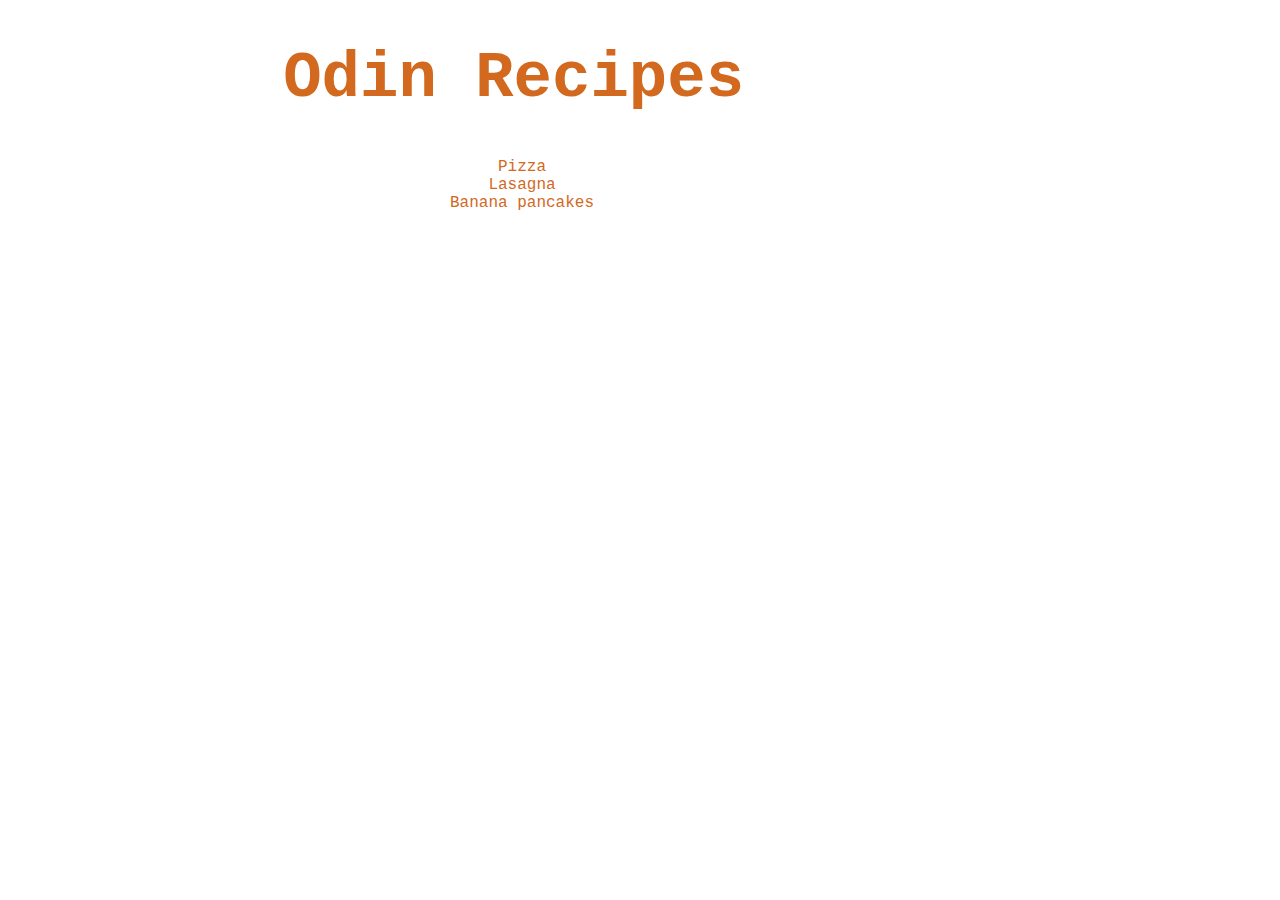
<file: index.html>
<!DOCTYPE html>
<html>
    <head>
        <meta charset="utf-8">
        <title>Odin Recipes</title>
        <link rel="stylesheet" href="style.css">
    </head>
    <body>
        <h1>Odin Recipes</h1>
        <ul class="recipes-list">
        <li><a href="./recipes/pizza.html">Pizza</a></li>
        <li><a href="./recipes/lasagna.html">Lasagna</a></li>
        <li><a href="./recipes/bananapancake.html">Banana pancakes</a></li>
        </ul>
    </body>
</html>
</file>
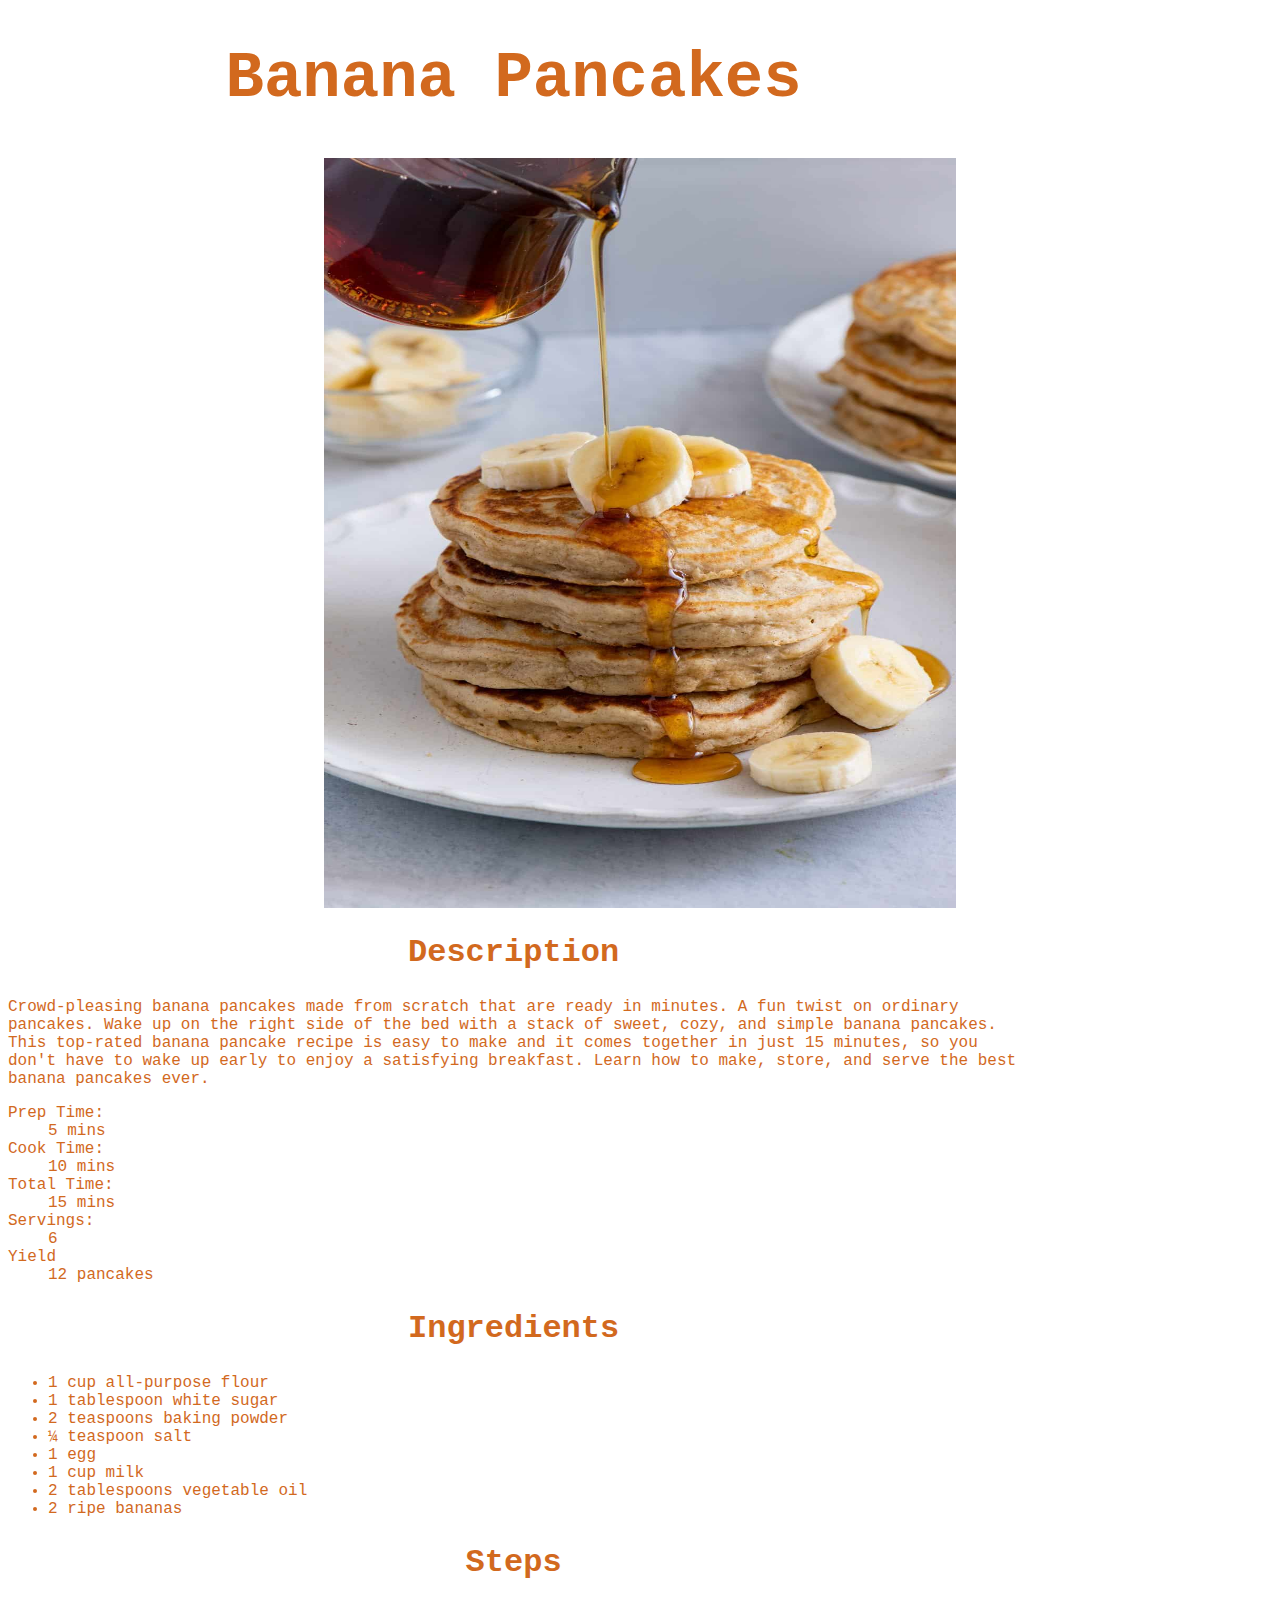
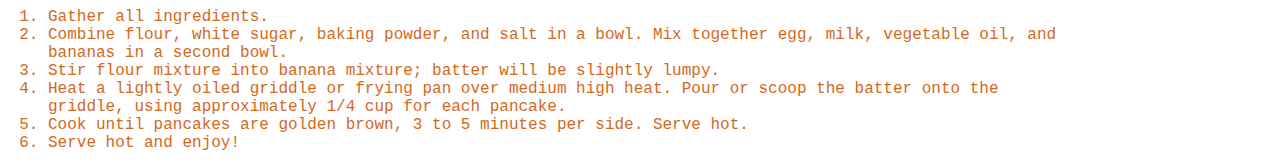
<file: recipes/bananapancake.html>
<!DOCTYPE html>
<html lang="en">
  <head>
    <meta charset="UTF-8" />
    <meta name="viewport" content="width=device-width, initial-scale=1.0" />
    <title>Banana Pancakes</title>
    <link rel="stylesheet" href="../style.css">
  </head>
  <body>
    <h1>Banana Pancakes</h1>
    <img
      src="../images/Banana-Pancakes-08.jpg"
      alt="Banana pancakes cover with honey"
      width="650"
      height="750"
    />
    <h2>Description</h2>
    <p>
      Crowd-pleasing banana pancakes made from scratch that are ready in
      minutes. A fun twist on ordinary pancakes. Wake up on the right side of
      the bed with a stack of sweet, cozy, and simple banana pancakes. This
      top-rated banana pancake recipe is easy to make and it comes together in
      just 15 minutes, so you don't have to wake up early to enjoy a satisfying
      breakfast. Learn how to make, store, and serve the best banana pancakes
      ever.
    </p>
    <dl>
      <dt>Prep Time:</dt>
      <dd>5 mins</dd>
      <dt>Cook Time:</dt>
      <dd>10 mins</dd>
      <dt>Total Time:</dt>
      <dd>15 mins</dd>
      <dt>Servings:</dt>
      <dd>6</dd>
      <dt>Yield</dt>
      <dd>12 pancakes</dd>
    </dl>
    <h2>Ingredients</h2>
    <ul>
        <li>1 cup all-purpose flour</li>
        <li>1 tablespoon white sugar</li>
        <li>2 teaspoons baking powder</li>
        <li>¼ teaspoon salt</li>
        <li>1 egg</li>
        <li>1 cup milk</li>
        <li>2 tablespoons vegetable oil</li>
        <li>2 ripe bananas</li>
    </ul>
    <h2>Steps</h2>
    <ol>
        <li>
            Gather all ingredients. 
        </li>
        <li>
            Combine flour, white sugar, baking powder, and salt in a bowl. Mix together egg, milk, vegetable oil, and bananas in a second bowl. 
        </li>
        <li>
            Stir flour mixture into banana mixture; batter will be slightly lumpy. 
        </li>
        <li>
            Heat a lightly oiled griddle or frying pan over medium high heat. Pour or scoop the batter onto the griddle, using approximately 1/4 cup for each pancake. 
        </li>
        <li>
            Cook until pancakes are golden brown, 3 to 5 minutes per side. Serve hot. 
        </li>
        <li>
            Serve hot and enjoy! 
        </li>
    </ol>
  </body>
</html>
</file>
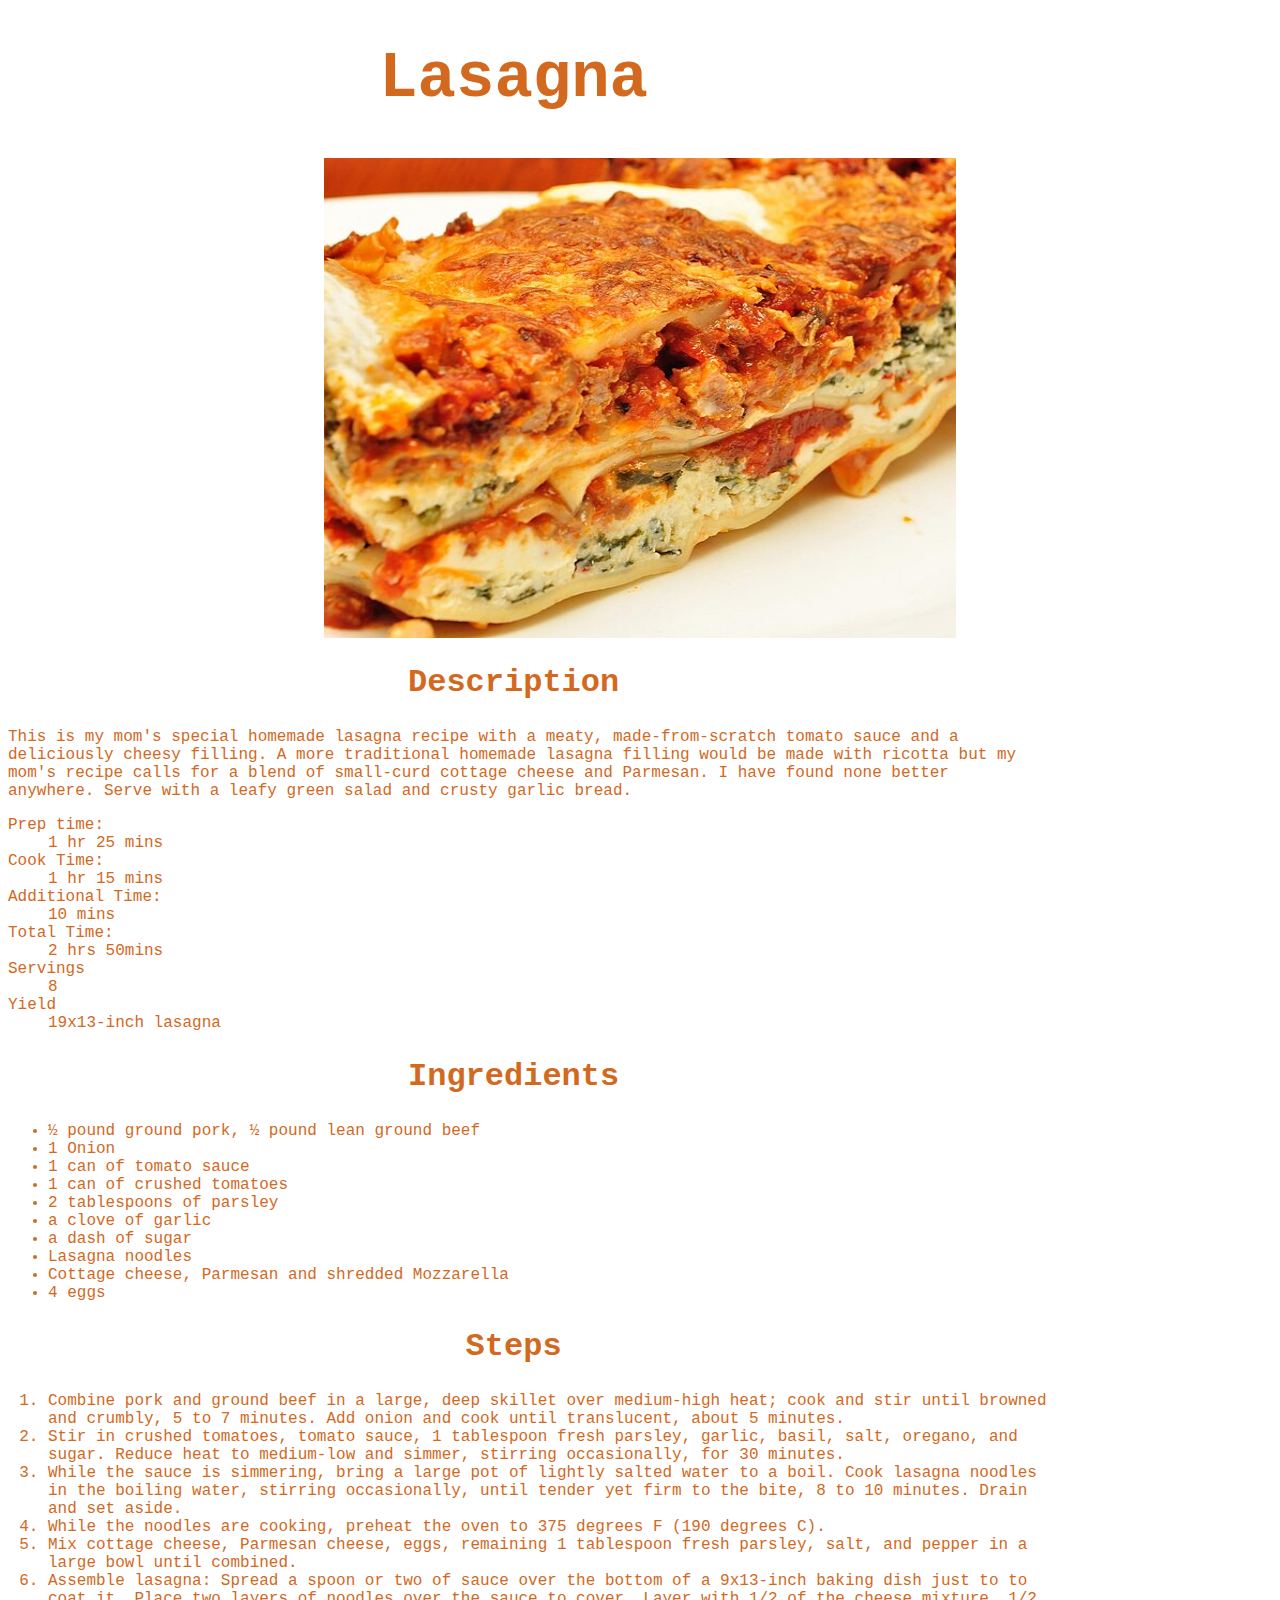
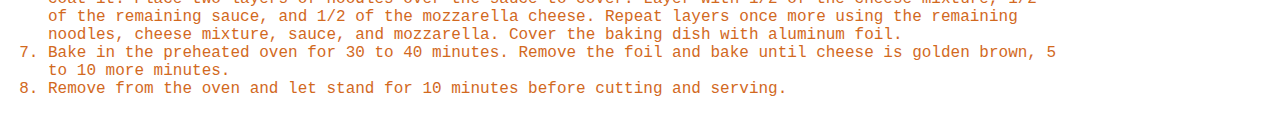
<file: recipes/lasagna.html>
<!DOCTYPE html>
<html lang="en">
  <head>
    <meta charset="UTF-8" />
    <meta name="viewport" content="width=device-width, initial-scale=1.0" />
    <title>Lasagna</title>
    <link rel="stylesheet" href="../style.css">
  </head>
  <body>
    <h1>Lasagna</h1>
    <img
      src="../images/Lasagna_(1).jpg"
      alt="Homemade Lasagna"
      width="590"
      height="480"
    />
    <h2>Description</h2>
    <p>
      This is my mom's special homemade lasagna recipe with a meaty,
      made-from-scratch tomato sauce and a deliciously cheesy filling. A more
      traditional homemade lasagna filling would be made with ricotta but my
      mom's recipe calls for a blend of small-curd cottage cheese and Parmesan.
      I have found none better anywhere. Serve with a leafy green salad and
      crusty garlic bread.
    </p>
    <dl>
      <dt>Prep time:</dt>
      <dd>1 hr 25 mins</dd>
      <dt>Cook Time:</dt>
      <dd>1 hr 15 mins</dd>
      <dt>Additional Time:</dt>
      <dd>10 mins</dd>
      <dt>Total Time:</dt>
      <dd>2 hrs 50mins</dd>
      <dt>Servings</dt>
      <dd>8</dd>
      <dt>Yield</dt>
      <dd>19x13-inch lasagna</dd>
    </dl>
    <h2>Ingredients</h2>
    <ul>
      <li>½ pound ground pork, ½ pound lean ground beef</li>
      <li>1 Onion</li>
      <li>1 can of tomato sauce</li>
      <li>1 can of crushed tomatoes</li>
      <li>2 tablespoons of parsley</li>
      <li>a clove of garlic</li>
      <li>a dash of sugar</li>
      <li>Lasagna noodles</li>
      <li>Cottage cheese, Parmesan and shredded Mozzarella</li>
      <li>4 eggs</li>
    </ul>

    <h2>Steps</h2>
    <ol>
      <li>
        Combine pork and ground beef in a large, deep skillet over medium-high
        heat; cook and stir until browned and crumbly, 5 to 7 minutes. Add onion
        and cook until translucent, about 5 minutes.
      </li>
      <li>
        Stir in crushed tomatoes, tomato sauce, 1 tablespoon fresh parsley,
        garlic, basil, salt, oregano, and sugar. Reduce heat to medium-low and
        simmer, stirring occasionally, for 30 minutes.
      </li>
      <li>
        While the sauce is simmering, bring a large pot of lightly salted water
        to a boil. Cook lasagna noodles in the boiling water, stirring
        occasionally, until tender yet firm to the bite, 8 to 10 minutes. Drain
        and set aside.
      </li>
      <li>
        While the noodles are cooking, preheat the oven to 375 degrees F (190
        degrees C).
      </li>
      <li>
        Mix cottage cheese, Parmesan cheese, eggs, remaining 1 tablespoon fresh
        parsley, salt, and pepper in a large bowl until combined.
      </li>
      <li>
        Assemble lasagna: Spread a spoon or two of sauce over the bottom of a
        9x13-inch baking dish just to to coat it. Place two layers of noodles
        over the sauce to cover. Layer with 1/2 of the cheese mixture, 1/2 of
        the remaining sauce, and 1/2 of the mozzarella cheese. Repeat layers
        once more using the remaining noodles, cheese mixture, sauce, and
        mozzarella. Cover the baking dish with aluminum foil.
      </li>
      <li>
        Bake in the preheated oven for 30 to 40 minutes. Remove the foil and
        bake until cheese is golden brown, 5 to 10 more minutes.
      </li>
      <li>
        Remove from the oven and let stand for 10 minutes before cutting and
        serving.
      </li>
    </ol>
  </body>
</html>
</file>
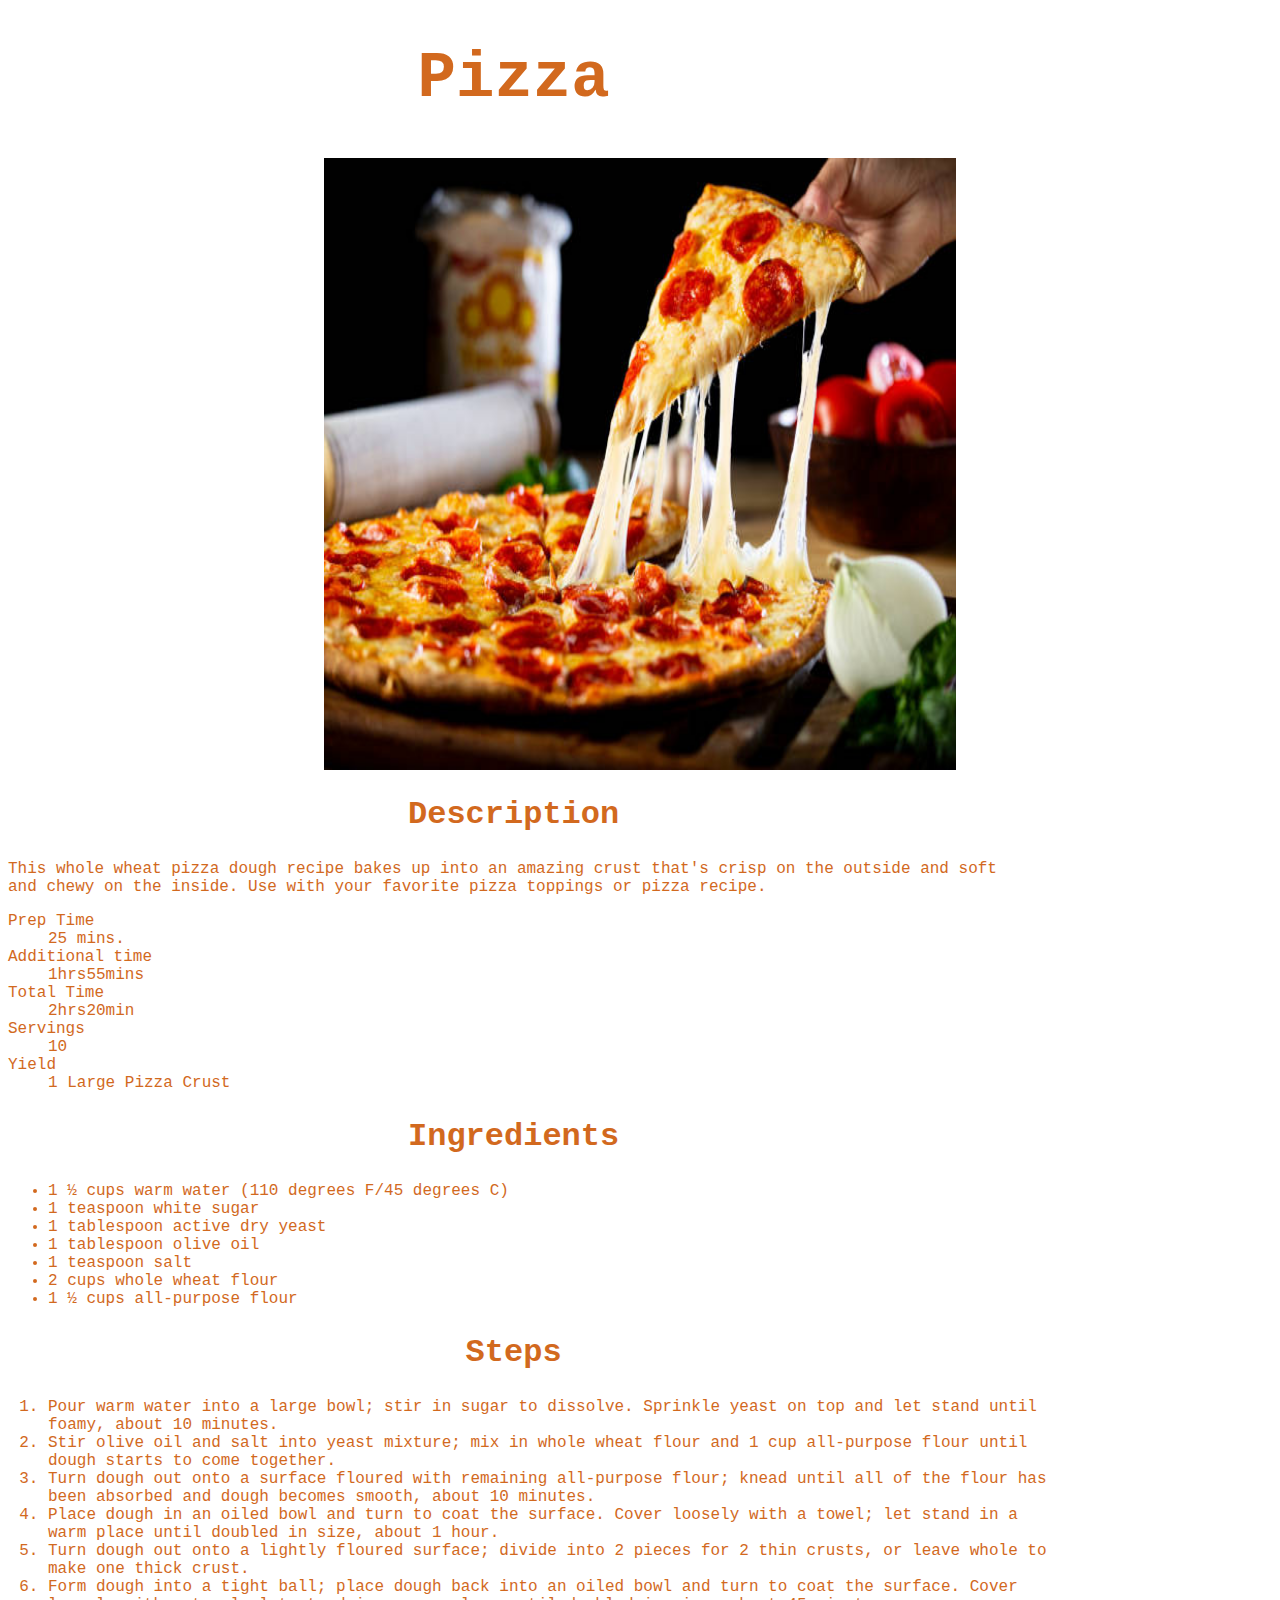
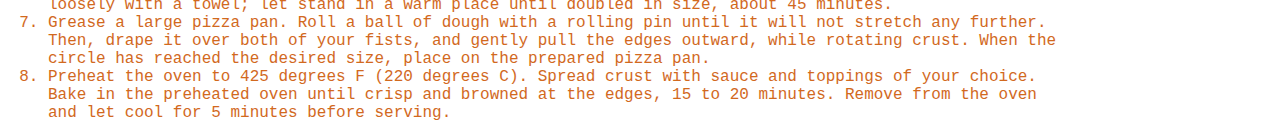
<file: recipes/pizza.html>
<!DOCTYPE html>
<html lang="en">
  <head>
    <meta charset="UTF-8" />
    <meta name="viewport" content="width=device-width, initial-scale=1.0" />
    <title>Pizza</title>
    <link rel="stylesheet" href="../style.css">
  </head>
  <body>
    <h1>Pizza</h1>

    <img
      src="../images/pizza-612x612.jpg"
      alt="Pizza is ready"
      height="612"
      width="612"
    />

    <h2>Description</h2>

    <p>
      This whole wheat pizza dough recipe bakes up into an amazing crust that's
      crisp on the outside and soft and chewy on the inside. Use with your
      favorite pizza toppings or pizza recipe.
    </p>
    <dl>
      <dt>Prep Time</dt>
      <dd>25 mins.</dd>
      <dt>Additional time</dt>
      <dd>1hrs55mins</dd>
      <dt>Total Time</dt>
      <dd>2hrs20min</dd>
      <dt>Servings</dt>
      <dd>10</dd>
      <dt>Yield</dt>
      <dd>1 Large Pizza Crust</dd>
    </dl>

    <h2>Ingredients</h2>
    <ul>
      <li>1 ½ cups warm water (110 degrees F/45 degrees C)</li>
      <li>1 teaspoon white sugar</li>
      <li>1 tablespoon active dry yeast</li>
      <li>1 tablespoon olive oil</li>
      <li>1 teaspoon salt</li>
      <li>2 cups whole wheat flour</li>
      <li>1 ½ cups all-purpose flour</li>
    </ul>
    <h2>Steps</h2>
    <ol>
      <li>
        Pour warm water into a large bowl; stir in sugar to dissolve. Sprinkle
        yeast on top and let stand until foamy, about 10 minutes. 
      </li>
      <li>
        Stir olive oil and salt into yeast mixture; mix in whole wheat flour and
         1 cup all-purpose flour until dough starts to come together. 
      </li>
      <li>
        Turn dough out onto a surface floured with remaining all-purpose flour; knead until all of the flour has been absorbed and dough becomes smooth, about 10 minutes. 
      </li>
      <li>
        Place dough in an oiled bowl and turn to coat the surface. Cover loosely with a towel; let stand in a warm place until doubled in size, about 1 hour. 
      </li>
      <li>
        Turn dough out onto a lightly floured surface; divide into 2 pieces for 2 thin crusts, or leave whole to make one thick crust. 
      </li>
      <li>
        Form dough into a tight ball; place dough back into an oiled bowl and turn to coat the surface. Cover loosely with a towel; let stand in a warm place until doubled in size, about 45 minutes. 
      </li>
      <li>
        Grease a large pizza pan. Roll a ball of dough with a rolling pin until it will not stretch any further. Then, drape it over both of your fists, and gently pull the edges outward, while rotating crust. When the circle has reached the desired size, place on the prepared pizza pan. 
      </li>
      <li>
        Preheat the oven to 425 degrees F (220 degrees C). Spread crust with sauce and toppings of your choice. Bake in the preheated oven until crisp and browned at the edges, 15 to 20 minutes. Remove from the oven and let cool for 5 minutes before serving. 
      </li>
    </ol>
  </body>
</html>
</file>
<file: style.css>
* {
    font-family: 'Courier New', monospace;
    color: chocolate;
}

.recipes-list {
    list-style: none;
    color: black;
    width: 75%;
    text-align: center;
}

p {
 width: 80%;
}

h1, h2 {
    text-align: center;
    width: 80%;
}

h1 {
    font-size: 4rem;
}

h2 {
    font-size: 2rem;
}

ol {
    width: 80%;
}

a {
    text-decoration: none;
}
img {
    display: block;
    margin-left: auto;
    margin-right: auto;
    width: 50%;
}
</file>
